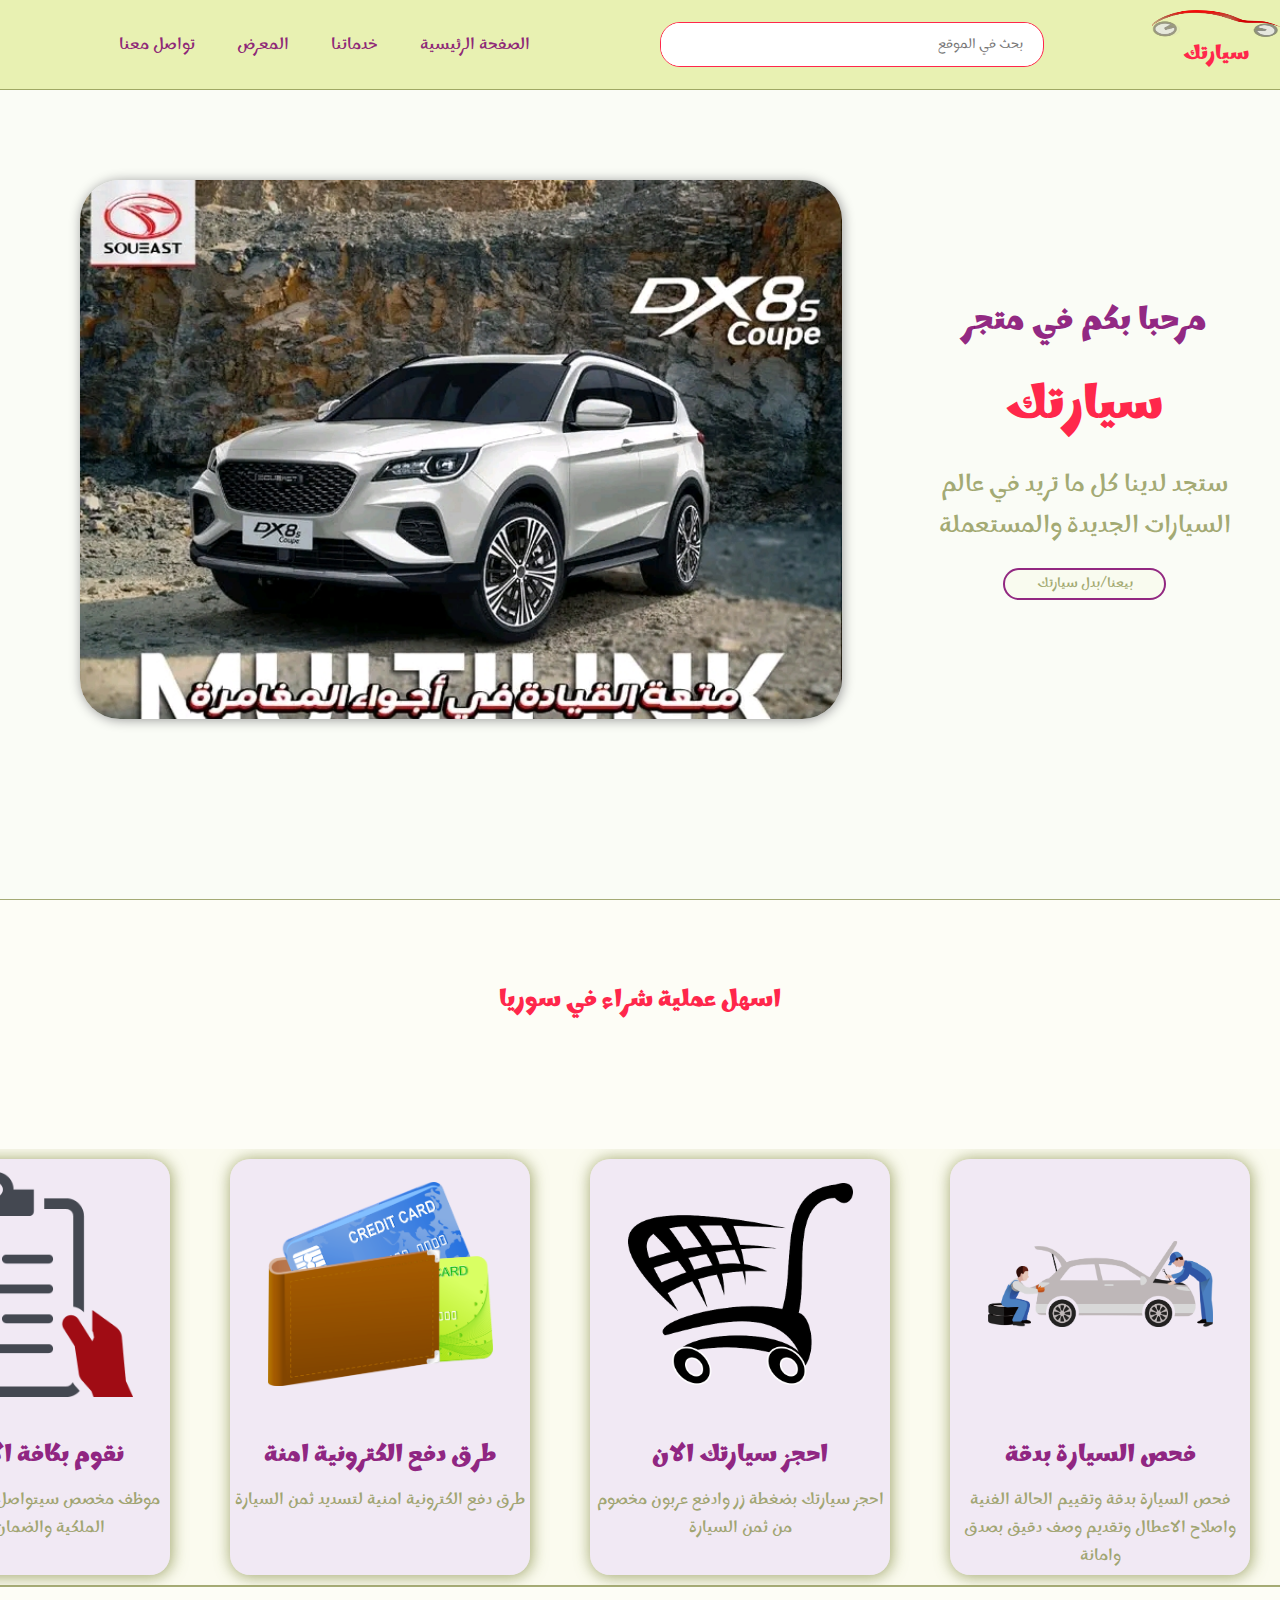
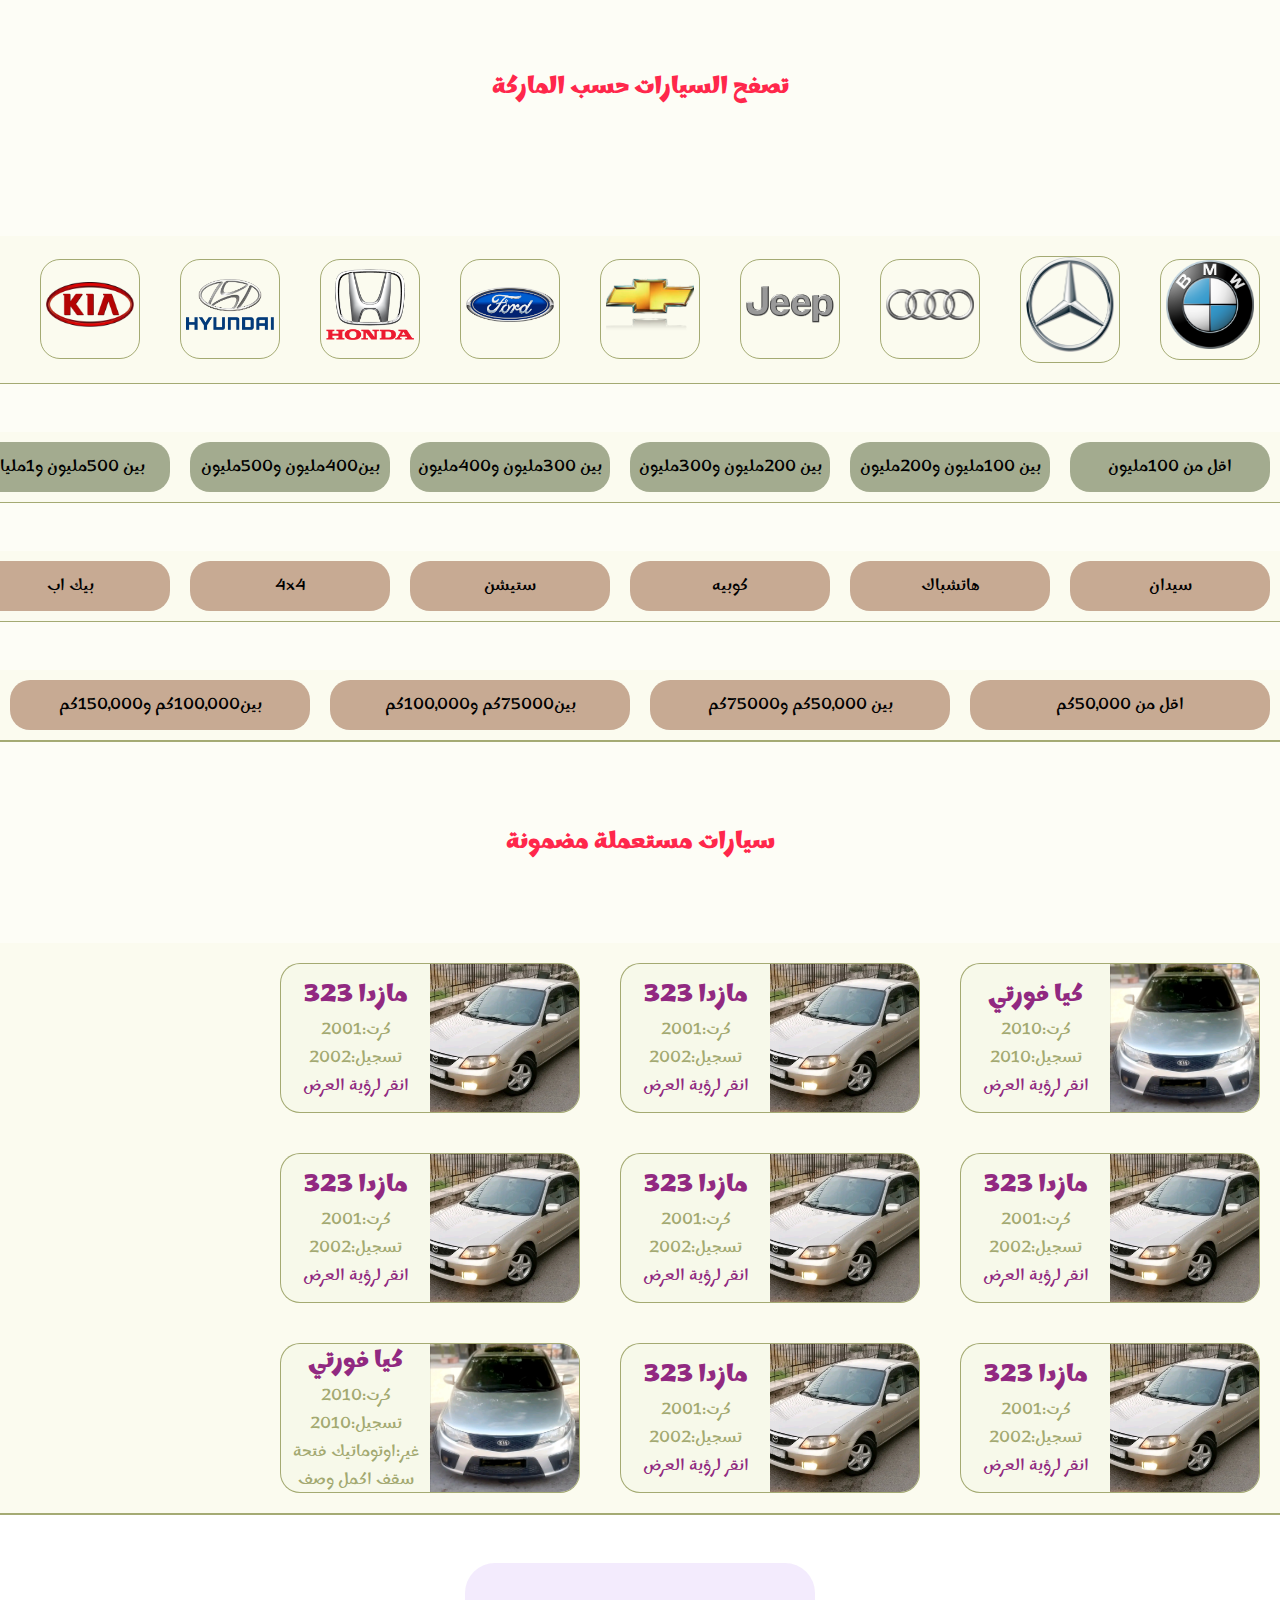
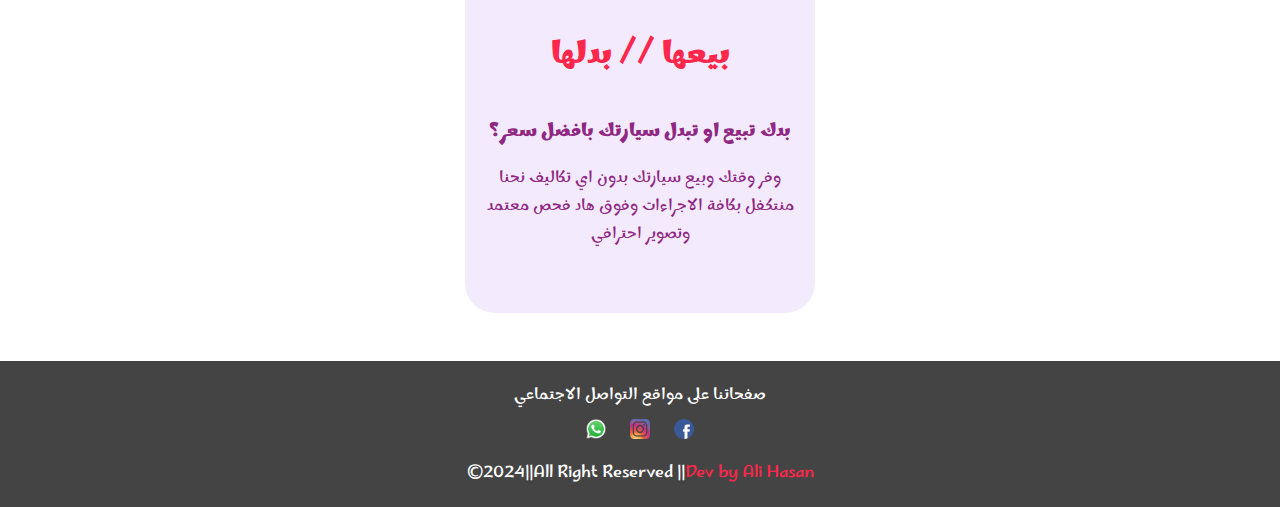
<file: index.html>
<!DOCTYPE html>
<html lang="ar" dir="rtl"/>
  <head>
    <meta charset="UTF-8">
    <meta name="viewport" content="width=device-width, initial-scale=1">
    <link rel="stylesheet" href="style.css">
    
    <link href="https://fonts.googleapis.com/css2?family=Marhey:wght@300..700&display=swap" rel="stylesheet">
    
    <link rel="stylesheet" href="https://cdn.jsdelivr.net/npm/bootstrap-icons@1.11.1/font/bootstrap-icons.css" integrity="sha384-4LISF5TTJX/fLmGSxO53rV4miRxdg84mZsxmO8Rx5jGtp/LbrixFETvWa5a6sESd" crossorigin="anonymous">
    <title>سيارتك</title>
  </head>
  <body>
    <section id="home">
      <nav class="navbar">
        <div class="logo">
          <img src="car.png">
          <h2 class="text-center encode-sans">سيارتك</h2>
        </div>
        <div class="search">
        <i class="bi fb bi-search"></i>
        <input type="text" placeholder="بحث في الموقع">
        </div>
        <ul id="action">
          <li><a>الصفحة الرئيسية</a></li>
          <li><a>خدماتنا</a></li>
          <li><a>المعرض</a></li>
          <li><a>تواصل معنا</a></li>
        </ul>
        <button id="menu">
          <span></span>
          <span></span>
          <span></span>
        </button>  
      </nav>
      <div class="continer">
        <div class="text-content">
          <h3>  مرحبا بكم في متجر </h3>
          <h1>سيارتك</h1>
          <p>ستجد لدينا كل ما تريد في عالم السيارات الجديدة والمستعملة</p>
          <button type="button" id="btn">بيعنا/بدل سيارتك</button>
        </div>  
        <div class="image-content">

        </div>
      </div>
    </section>
    <section id="service">
      <h1 class="text-content">اسهل عملية شراء في سوريا</h1>
      <div class="slider">
        <div class="card">
            <div class="card-image">
              <img src="testing.png" alt="testing">
            </div>
            <div class="card-content">
              <h3 class="title">فحص السيارة بدقة</h3>
              <p class="info-content">فحص السيارة بدقة وتقييم الحالة الفنية واصلاح الاعطال وتقديم وصف دقيق بصدق وامانة</p>
            </div>
        </div>
        <div class="card">
            <div class="card-image">
              <img src="shopping.png" alt="testing">
            </div>
            <div class="card-content">
              <h3 class="title">احجز سيارتك الان</h3>
              <p class="info-content">احجز سيارتك بضغطة زر وادفع عربون مخصوم من ثمن السيارة</p>
            </div>
        </div>
        <div class="card">
            <div class="card-image">
              <img src="credit.png" alt="testing">
            </div>
            <div class="card-content">
              <h3 class="title"> طرق دفع الكترونية امنة</h3>
              <p class="info-content">طرق دفع الكترونية امنية لتسديد ثمن السيارة</p>
            </div>
        </div>
        <div class="card">
            <div class="card-image">
              <img src="custom.png" alt="testing">
            </div>
            <div class="card-content">
              <h3 class="title"> نقوم بكافة الاجراءات</h3>
              <p class="info-content"> موظف مخصص سيتواصل معك لاكمال نقل الملكية والضمان والتأمين  </p>
            </div>
        </div>
        <div class="card">
            <div class="card-image">
              <img src="car-delevary.png" alt="testing">
            </div>
            <div class="card-content">
              <h3 class="title">نوصلك السيارة لباب بيتك  </h3>
              <p class="info-content"> جرب السيارة اسبوع واذا ما عجبتك لاي سبب بامكانك تستبدلها </p>
            </div>
        </div>
      </div>
    </section>
    <section id="shop">
     <h1>تصفح السيارات حسب الماركة</h1>
      <div class="slider">
        <div class="model">
            <a><img src="bmw.png" alt="bmw"></a>
        </div>
        <div class="model">
            <a><img src="mercedes.png" alt="mercedes"></a>
        </div>
        <div class="model">
            <a><img src="Audi.png" alt="bmw"></a>
        </div>
        <div class="model">
            <a><img src="jeep.png" alt="jeep"></a>
        </div>
        <div class="model">
            <a><img src="Chevrolet.png" alt="Chevrolet"></a>
        </div>
        <div class="model">
            <a><img src="ford.png" alt="bmw"></a>
        </div>
        <div class="model">
            <a><img src="honda.png" alt="honda"></a>
        </div>
        <div class="model">
            <a><img src="Hyundai.png" alt="Hyundai"></a>
        </div>
        <div class="model">
            <a><img src="kia.png" alt="kia"></a>
        </div>
        <div class="model">
            <a><img src="Mazda.png" alt="mazda"></a>
        </div>
        <div class="model">
            <a><img src="proton.png" alt="proton"></a>
        </div>
        <div class="model">
            <a><img src="reno.png" alt="reno"></a>
        </div>
        <div class="model">
            <a><img src="skoda.png" alt="skoda"></a>
        </div>
        <div class="model">
            <a><img src="Toyota.png" alt="Toyota"></a>
        </div>
        <div class="model">
            <a>عرض جميع السيارات</a>
        </div>
      </div>
      <div class="slider">
        <div class="price">
            <a>اقل من 100مليون</a>
        </div>
        <div class="price">
            <a>بين 100مليون و200مليون</a>
        </div>
        <div class="price">
            <a>بين 200مليون و300مليون</a>
        </div>
        <div class="price">
            <a>بين 300مليون و400مليون</a>
        </div>
        <div class="price">
            <a>بين400مليون و500مليون</a>
        </div>
        <div class="price">
            <a>بين 500مليون و1مليار</a>
        </div>
        <div class="price">
            <a>اكثر من 1مليار</a>
        </div>
      </div>
      <div class="slider">
        <div class="tp">
            <a>سيدان</a>
        </div>
        <div class="tp">
            <a>هاتشباك</a>
        </div>
        <div class="tp">
            <a>كوبيه</a>
        </div>
        <div class="tp">
            <a>ستيشن</a>
        </div>
        <div class="tp">
            <a>4x4</a>
        </div>
        <div class="tp">
            <a>بيك اب</a>
        </div>
        <div class="tp">
            <a>ميكرو باص</a>
        </div>
        <div class="tp">
            <a>عمومي</a>
        </div>
      </div>
      <div class="slider">
        <div class="km">
            <a>اقل من 50,000كم</a>
        </div>
        <div class="km">
            <a>بين 50,000كم و75000كم</a>
        </div>
        <div class="km">
            <a>بين75000كم و100,000كم</a>
        </div>
        <div class="km">
            <a>بين100,000كم و150,000كم</a>
        </div>
        <div class="km">
            <a>بين150,000كم و200,000كم</a>
        </div>
        <div class="km">
            <a>اكثر من 200,000كم</a>
        </div>
      </div>
   </section>
    <section id="used-car">
      <h1 class="text-center">سيارات مستعملة مضمونة</h1>
    <div class="used-content">
      <div class="car1">
        <div class="image-car">
          <img src="forte.jpg" alt="forte">
        </div>
        <div class="car-dis">
          <h2>كيا فورتي</h2>
          <p>
            كرت:2010<br>
            تسجيل:2010<br>
          </p>
          <a href="car.html" class="more">انقر لرؤية العرض</a>
        </div>
      </div>
      <div class="car1">
        <div class="image-car">
          <img src="m323.jpg" alt="forte">
        </div>
        <div class="car-dis">
          <h2>مازدا 323</h2>
          <p>
            كرت:2001<br>
            تسجيل:2002<br>
          </p>
          <a href="#" class="btn">انقر لرؤية العرض</a>
        </div>
      </div>
      <div class="car1">
        <div class="image-car">
          <img src="m323.jpg" alt="forte">
        </div>
        <div class="car-dis">
          <h2>مازدا 323</h2>
          <p>
            كرت:2001<br>
            تسجيل:2002<br>
          </p>
          <a href="#" class="btn">انقر لرؤية العرض</a>
        </div>
      </div>
      <div class="car1">
        <div class="image-car">
          <img src="m323.jpg" alt="forte">
        </div>
        <div class="car-dis">
          <h2>مازدا 323</h2>
          <p>
            كرت:2001<br>
            تسجيل:2002<br>
          </p>
          <a href="#" class="btn">انقر لرؤية العرض</a>
        </div>
      </div>
      <div class="car1">
        <div class="image-car">
          <img src="m323.jpg" alt="forte">
        </div>
        <div class="car-dis">
          <h2>مازدا 323</h2>
          <p>
            كرت:2001<br>
            تسجيل:2002<br>
          </p>
          <a href="#" class="btn">انقر لرؤية العرض</a>
        </div>
      </div>
      <div class="car1">
        <div class="image-car">
          <img src="m323.jpg" alt="forte">
        </div>
        <div class="car-dis">
          <h2>مازدا 323</h2>
          <p>
            كرت:2001<br>
            تسجيل:2002<br>
          </p>
          <a href="#" class="btn">انقر لرؤية العرض</a>
        </div>
      </div>
      <div class="car1">
        <div class="image-car">
          <img src="m323.jpg" alt="forte">
        </div>
        <div class="car-dis">
          <h2>مازدا 323</h2>
          <p>
            كرت:2001<br>
            تسجيل:2002<br>
          </p>
          <a href="#" class="btn">انقر لرؤية العرض</a>
        </div>
      </div>
      <div class="car1">
        <div class="image-car">
          <img src="m323.jpg" alt="forte">
        </div>
        <div class="car-dis">
          <h2>مازدا 323</h2>
          <p>
            كرت:2001<br>
            تسجيل:2002<br>
          </p>
          <a href="#" class="btn">انقر لرؤية العرض</a>
        </div>
      </div>
      <div class="car1">
        <div class="image-car">
          <img src="forte.jpg" alt="forte">
        </div>
        <div class="car-dis">
          <h2>كيا فورتي</h2>
          <p>
            كرت:2010
            تسجيل:2010
            غير:اوتوماتيك
            فتحة سقف
            اكمل وصف
          </p>
        </div>
      </div>
     </div>
    </section>
    <section id="refresh">
      <div class="ref-content">
        <h1>بيعها // بدلها</h1>
        <h3>بدك تبيع او تبدل سيارتك بافضل سعر؟</h3>
        <p>وفر وقتك وبيع سيارتك بدون اي تكاليف نحنا منتكفل بكافة الاجراءات وفوق هاد فحص معتمد وتصوير احترافي</p>
      </div>
    </section>
    <footer>
      <div class="footer">
        <div class="container">
        <p class="social">صفحاتنا على مواقع التواصل الاجتماعي</p>
        <div class="social-icons">
         <a></a><img src="fb.png" alt="facebook"></a>
         <a><img src="insta.png" alt="instagram"></a>
          <a><img src="wa.png" alt="whatsapp"></a>
        </div>
        <p class="copyright" dir="ltr">&copy;2024||All Right Reserved ||<span>Dev by Ali Hasan</p></span>
        </div>
      </div>
    </footer>
    <!-- Swiper JS -->
    <script>
     const menu = document.getElementById("menu");
     const action = document.getElementById("action");

     menu.addEventListener("click",()=>{hundleMenu();})
     function hundleMenu(){
  menu.classList.toggle("is-active");
  action.classList.toggle("is-active");
}
    </script>
  </body>
</html>
</file>
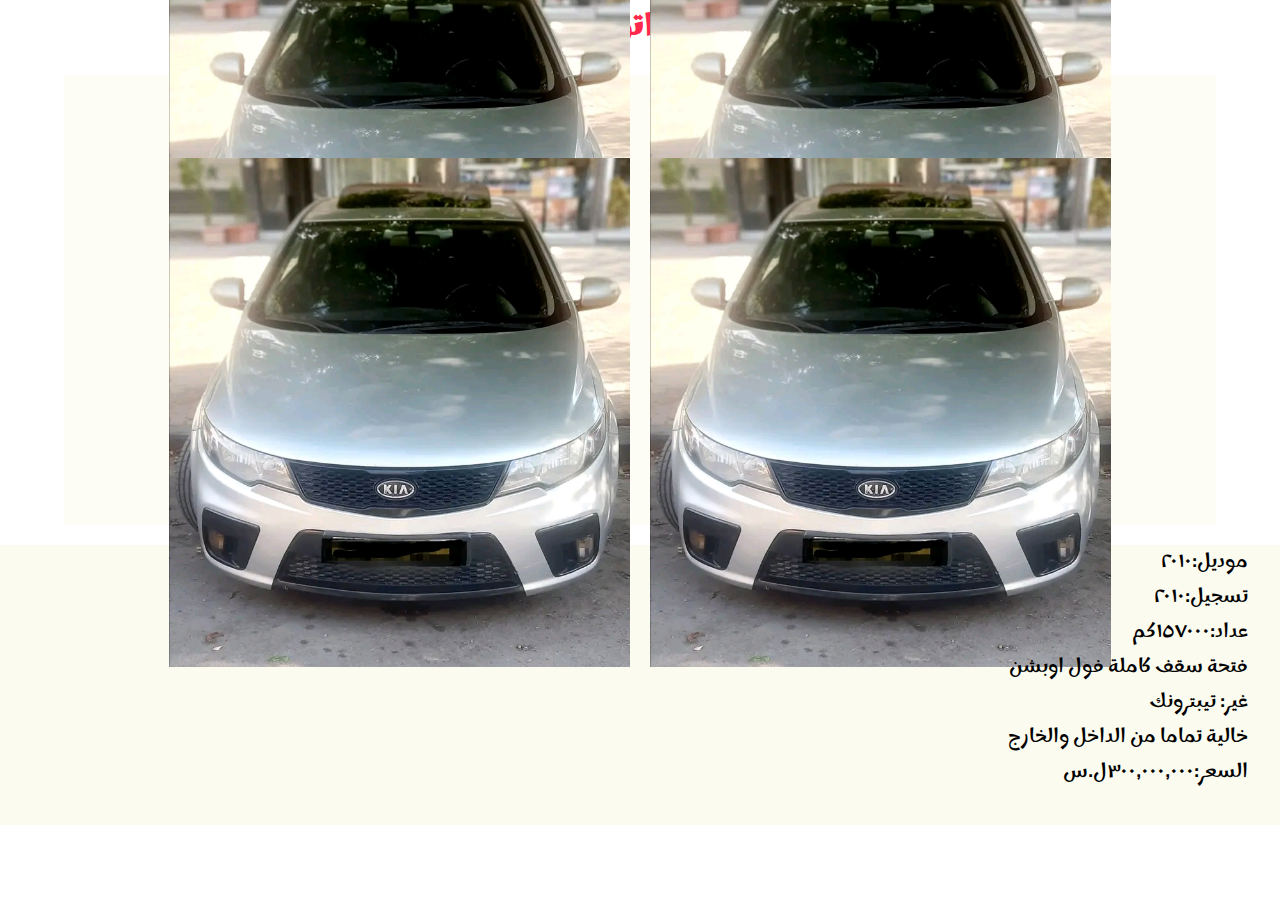
<file: Car.html>
<!DOCTYPE html>
  <html lang="ar" dir="rtl"/>
  <head>
    <meta charset="UTF-8">
    <link rel="stylesheet" href="style.css">
    
    <link href="https://fonts.googleapis.com/css2?family=Marhey:wght@300..700&display=swap" rel="stylesheet">
    
    <link rel="stylesheet" href="https://cdn.jsdelivr.net/npm/bootstrap-icons@1.11.1/font/bootstrap-icons.css" integrity="sha384-4LISF5TTJX/fLmGSxO53rV4miRxdg84mZsxmO8Rx5jGtp/LbrixFETvWa5a6sESd" crossorigin="anonymous">
    <title>سيارتك</title
  <body>
    <h1 class="text-center title-car">كيا سيراتو فورتي</h1>
    <div class="car-images">
     
     <div class="image"><img src="forte.jpg" alt="forte"></div>
     <div class="image"><img src="forte.jpg" alt="forte"></div>
     <div class="image"><img src="forte.jpg" alt="forte"></div>
     <div class="image"><img src="forte.jpg" alt="forte"></div>
    </div>
    <div class="car-discraption">
      <pre class="car-discraption">
        موديل:٢٠١٠
        تسجيل:٢٠١٠
        عداد:١٥٧٠٠٠كم
        فتحة سقف كاملة فول اوبشن
        غير: تيبترونك
        خالية تماما من الداخل والخارج
        السعر:٣٠٠,٠٠٠,٠٠٠ل.س
      </pre>
    </div>
  </body>
</html>
</file>
<file: style.css>
*{
  padding: 0;
  margin: 0;
  box-sizing: border-box;
}
body, button, input{
  font-family: "Marhey", sans-serif;
}
:root{
    --primarycolor: #ff274b;
    --secondarycolor: #7f036eda;
    --lightcolor: #878f49bf;
    --bgcolor-1: #f6f9da41;
    --bgcolor-2: #eaf3d93e;
    --bgcolor-3: #e4d2fa71;
    --padding: 8%;
}
.text-center{
  text-align: center;
}
#home{
  width: 100%;
  height: 100vh;
  background: var(--bgcolor-2);
  display: flex;
  flex-direction: column;
  border-bottom: 1px solid var(--lightcolor);
}
.navbar{
  position: fixed;
  z-index: 100;
  width: 100%;
  height: 10vh;
  display: flex;
  align-items: center;
  justify-content: space-between;
  border-bottom: 1px solid var(--lightcolor);
  background: #e8f1b2;
}
.logo{
  display: flex;
  flex-direction: column;
  align-items: center;
  justify-content: center;
  height: 10vh;
  width: 10%;
  color: var(--primarycolor);
}
.logo h2{
  font-size: 20px;
  width: 100%;
  height: 70%;
}
.logo img{
  margin-top: 10px;
  width: 100%;
  height: 30%;
}
.search{
  margin: 0 20px;
  display: flex;
  flex-direction: row;
  align-items: center;
  height: 5vh;
  width: 30%;
  border-radius: 20px;
  border: 1px solid var(--primarycolor);
  overflow: hidden;
  background: #fff;
}
.search input{
  padding: 10px;
  width: 100%;
  border: none;
  outline: none;
  box-shadow: none;
  font-weight: 300;
}
.search i{
 margin-right: 10px; 
 transition: .4s;
}
.search i:hover{
  scale: 1.2;
  cursor: pointer;
  color: var (--secondarycolor);
}
nav ul {
  display: flex;
  padding: 0;
  list-style: none;
  display: flex;
  align-items: center;
  justify-content: space-between;
}
nav ul li{
  align-items: center;
  margin: 1rem;
}
nav ul li a{
  text-decoration: none;
  padding: 5px;
  color: var(--secondarycolor);
  transition: 0.4s;
}
 nav ul li a:hover{
  border-bottom: 3px solid var(--primarycolor);
}
  nav ul.is-active{
    display: block;
  }
  #menu{
  position: relative;
  margin-left: 10px;
  appearance: none;
  border: none;
  outline: none;
  user-select: none;
  cursor: pointer;
  background: none;
}
  #menu span{
  display: none;
  width: 33px;
  height: 4px;
  background-color: var(--primarycolor);
  border-radius: 6px;
  transform-origin: 0 0;
  transition: 0.4s;
  margin-bottom: 5px;
}
  #menu.is-active span:nth-child(1){
    transform: translate(0px, -2px)rotate(45deg);
  }
  #menu.is-active span:nth-child(2){
    opacity: 0;
   transform: translateX(15px);
  }
  #menu.is-active span:nth-child(3){
    transform: translate(-3px, 3px)rotate(-45deg);
  }
  #menu.is-active span{
    background-color: red;
  }
  #home .continer{
    display: flex;
    align-items: center;
    justify-content: space-between;
    height: 100vh;
    width: 100%;
  }
  #home .image-content{
    display: flex;
    align-items: center;
    justify-content: center;
    width: 70%;
    height: 60%;
    background: url('sall1.jpg');
    background-size: cover;
    background-repeat: no-repeat;
    margin: 5rem;
    animation-name: sall;
    animation-delay: 5s;
    animation-duration: 10s;
    animation-iteration-count: infinite;
    box-shadow: 1px 1px 12px #999;
    border-radius: 40px;
  }
  @keyframes sall{
    10%{background-image: url('sall1.jpg');}
    30%{background-image: url('sall2.jpg');}
    50%{ background-image: url('sall3.jpg');}
    70%{ background-image: url('sall1.jpg');}
    90%{ background-image: url('sall2.jpg');}
  }
  #home .image-content img{
    width: 600px;
  }
  #home .text-content{
    display: flex;
    flex-direction: column;
    width: 30%;
    height: 30%;
    margin-right: 2rem;
    align-items: center;
    justify-content: center;
  }
  #home .text-content h3{
   margin-bottom: 1rem;
   font-size: 2rem; 
   color: var(--secondarycolor);
   text-align: center;
  }
  #home .text-content h1{
    font-size: 3rem;
    color: var(--primarycolor);
    margin-bottom: 1rem;
    text-align: center;
  }
  #home .text-content p{
    font-size: 1.5rem;
    color: var(--lightcolor);
    text-align: center;
    margin-bottom: 1rem;
  }
  #home .text-content #btn{
  width: 50%;
  margin: 5px;
  padding: 2px;
  border: 2px solid var(--secondarycolor);
  background: var(--bgcolor-1);
  color: var(--lightcolor);
  border-radius: 20px;
  transition: 0.4s;
  text-align: center;
}
  #home .text-content #btn:hover{
    background: transparent;
    border: 2px solid var(--primarycolor);
    color: var(--lightcolor);
    scale: 1.1;
    }
  #service, #shop, #used-car{
  display: flex;
  flex-direction: column;
  background: var(--bgcolor-1);
     border-bottom: 1px solid var(--lightcolor);
  }
  #service h1, #shop h1, #used-car h1{
    margin: 5rem auto;
    text-align: center;
    color: var(--primarycolor);
    font-size: 1.5rem;

  }

/* ----------- SLIDER ------------ */

.slider{
  display: flex;
  margin-top: 3rem;
  align-items: center;
  justify-content: space-between;
  max-height: 450px;
  border-bottom: 1px solid var(--lightcolor);
  display: flex;
  overflow-x: auto;
  background-color: var(--bgcolor-1);
}
.slider::-webkit-scrollbar{
  width: 0;
}
.card{
  margin: 10px 30px;
  display: flex;
  flex-direction: column;
  justify-content: center;
  align-items: center;
  text-align: center;
  min-width: 300px;
  min-height: 300px;
  border-radius: 20px;
  box-shadow: 1px 1px 15px 1px var(--lightcolor);
  background: var(--bgcolor-3);
}
.card-image{
  width: 100%;
  height: 250px;
  border-radius: 20px;
  overflow: hidden;
  display: flex;
  flex-direction: column;
  align-items: center;
  justify-content: center;
}
.card-image img{
  width: 75%;
}
.card-content{
 width: 100%;
 height: 150px;
 align-items: center;
 text-align: center;
 margin-top: 1rem;
}
.card .title{
  color: var(--secondarycolor);
  font-size: 1.5rem;
  margin-top: 10px;
}
.card .info-content{
  color: var(--lightcolor);
  font-size: 1rem;
  margin-top: 10px;
  object-fit: cover;
}
#shop .model{
  border-radius: 20px;
  min-width: 100px;
  min-height: 100px;
  margin: 20px;
  padding: auto;
  display: flex;
  justify-content: center;
  align-items: center;
  text-align: center;
  overflow: hidden;
  background: transparent;
  border: 1px solid var(--lightcolor);
  transition: .4s;
}
#shop .model:hover{
  background: var(--bgcolor-3);
  scale: 1.1;
}
#shop .model img{
  width: 90%;
}
#shop .price {
  min-width: 200px;
  min-height: 50px;
  display: inline;
  margin: 10px;
  padding: 5px;
  border-radius: 20px;
  background: #5b6a408c;
  display: flex;
  align-items: center;
  justify-content: center;
  text-align: center;
  transition: .4s;
}
#shop .price:hover{
  scale: 1.1;
}
#shop .km{
  min-width: 300px;
  min-height: 50px;
  display: flex;
  margin: 10px;
  padding: 5px;
  border-radius: 20px;
  background: #aa7d61a4;
  align-items: center;
  justify-content: center;
  text-align: center;
  transition: .4s;
}
#shop .tp{
  min-width: 200px;
  min-height: 50px;
  display: flex;
  margin: 10px;
  padding: 5px;
  border-radius: 20px;
  background: #aa7d61a4;
  align-items: center;
  justify-content: center;
  text-align: center;
  transition: .4s;
}
#shop .tp:hover{
  scale: 1.1;
}
#shop .km:hover{
  scale: 1.1;
}
#used-car .used-content{
display: flex;
flex-wrap: wrap;
background: var(--bgcolor-1);
border-bottom: 1px solid var(--lightcolor);
}
#used-car .car1{
  margin: 20px;
  width: 300px;
  height: 150px;
  display: flex;
  border: 1px solid var(--lightcolor);
  border-radius: 20px;
  background: var(--bgcolor-2);
  overflow: hidden;
}
#used-car .car1 .image-car{
  width: 50%;
  height: 100%;
  overflow: hidden;
}
#used-car .car1 .image-car img{
 width: 100%; 
 height: 100%;
 object-fit: cover;
}
#used-car .car1 .car-dis{
  height: 100%;
  width: 50%;
  display: flex;
  flex-direction: column;
  align-items: center;
  justify-content: center;
  text-align: center;
  padding: 10px;
}
#used-car .car1 .car-dis h2{
  color: var(--secondarycolor);
}
#used-car .car1 .car-dis p{
  color: var(--lightcolor);
}
#used-car .used-content a{
  color: var(--secondarycolor);
  text-decoration: none;
}
.title-car{
  color: var(--primarycolor);
}
.car-images{
  width: 90vw;
  height: 50vh;
  background: var(--bgcolor-1);
  margin: 20px auto;
  display: flex;
  flex-wrap: wrap;
  align-items: center;
  justify-content: center;
}
.car-images .image{
  display: flex;
  align-items: center;
  justify-content: space-araund;
  width: 40%;
  height: 40%;
  margin: 10px;
}
.car-images .image img{
  width: 100%;
  object-fit: cover;
}
.car-discraption{
  background: var(--bgcolor-1);
  color: var(--lighting-color);
  font-size: 20px;
  font-family: "Marhey", sans-serif;
}
#refresh{
  background: car(--bgcolor-2);
  display: flex;
  align-items: center;
  justify-content: center;
  padding: 3rem;
}
#refresh .ref-content{
  width: 350px;
  height: 350px;
  margin: auto;
  padding: 1rem;
  background: var(--bgcolor-3);
  color: var(--secondarycolor);
  display: flex;
  flex-direction: column;
  align-items: center;
  justify-content: center;
  text-align: center;
  border-radius: 30px;
  box-shadow: 1px 1px 15px vae(--lighting-color);
}
#refresh .ref-content h1{
  color: var(--primarycolor);
  margin-bottom: 2rem;
}
#refresh .ref-content h3{
  margin-bottom: 1rem;
}
footer{
  padding:20px 0;
  background: #444;
  position: relative;
  color: #fff;
  text-align: center;
}
 footer p{
  font-size: 12x;
}
footer span{
  color: var(--primarycolor);
}
.social-icons a {
  text-decoration: none;
}
.social-icons img{
  width: 20px;
  margin: 10px;
  transition: .4s;
}
.social-icons img:hover{
  scale: 1.2;
}
@media screen and (max-width: 1000px){
  
   nav ul{
    display: none;
    position: fixed;
    top: 0;
    left: 0;
    background: #e8f1b2;
    width: 100vw;
    height: 100vh;
  }
 nav ul li{
    display: block;
    text-align: center;
    margin: 50px;
  }
nav ul.is-active{
    display: block;
}
  .navbar{
    padding: 0 2px;
  }
  #btn{
  left: 5px;
  }
  .search{
    width: 70%;
  }
  .logo{
    width: 15%;
  }
  #menu span{
    display: block;
  }
    #home .continer{
    display: flex;
    flex-direction: column;
    align-items: center;
    height: 100vh;
    width: 100%;
    padding: 1rem;
  }
  #home .image-content{
    display: flex;
    align-items: center;
    justify-content: center;
    width: 100%;
    height: 50%;
    margin: auto;
  }
  #home .text-content{
    margin-top: 3rem;
    display: flex;
    align-items: center;
    justify-content: center;
    flex-direction: column;
    width: 100%;
    height: 50%;
  }
  #home .text-content h3{
   margin-bottom: .5rem;
   font-size: 1.5rem; 
   color: var(--secondarycolor);
  }
  #home .text-content h1{
    font-size: 2.5rem;
    color: var(--primarycolor);
    margin-bottom: .5rem;
  }
  #home .text-content p{
    font-size: 1rem;
    color: var(--lightcolor);
  }

}
</file>
